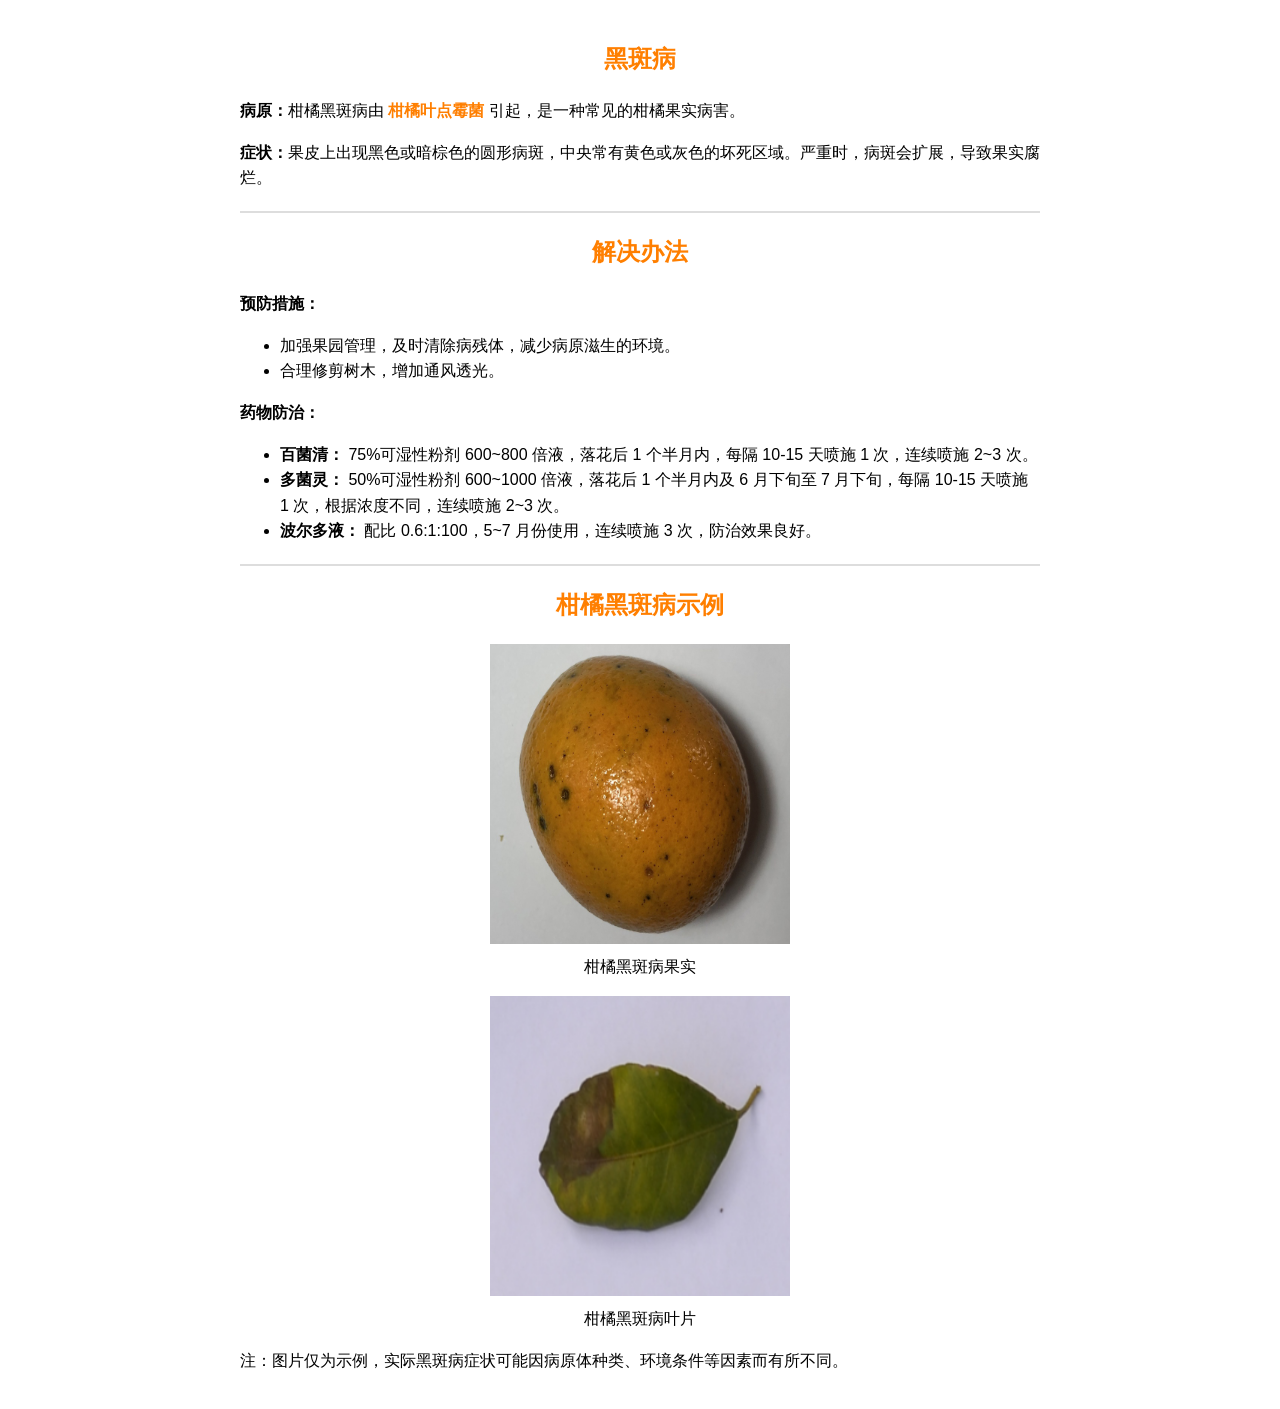
<file: Citrus_Disease_Recognition/code/interface/static/blackspot.html>
<!DOCTYPE html>
<html lang="zh">
<head>
    <meta charset="UTF-8">
    <meta name="viewport" content="width=device-width, initial-scale=1.0">
    <title>黑斑病介绍</title>
    <style>
        body {
            font-family: Arial, sans-serif;
            line-height: 1.6;
            margin: 20px;
            padding: 20px;
            max-width: 800px;
            margin: auto;
        }
        h2 {
            text-align: center;
        }
        .highlight {
            color: #FF7F00;
            font-weight: bold;
        }
        hr {
            border: 1px solid #ddd;
            margin: 20px 0;
        }
        img {
            width: 300px;
            height: 300px;
            display: block;
            margin: 10px auto;
        }
        figure {
            text-align: center;
        }
    </style>
</head>
<body>

<h2 style="color: #FF7F00">黑斑病</h2>
<p><b>病原：</b>柑橘黑斑病由 <span class="highlight">柑橘叶点霉菌</span> 引起，是一种常见的柑橘果实病害。</p>
<p><b>症状：</b>果皮上出现黑色或暗棕色的圆形病斑，中央常有黄色或灰色的坏死区域。严重时，病斑会扩展，导致果实腐烂。</p>

<hr>

<h2 class="highlight">解决办法</h2>

<p><b>预防措施：</b></p>
<ul>
    <li>加强果园管理，及时清除病残体，减少病原滋生的环境。</li>
    <li>合理修剪树木，增加通风透光。</li>
</ul>

<p><b>药物防治：</b></p>
<ul>
    <li><b>百菌清：</b> 75%可湿性粉剂 600~800 倍液，落花后 1 个半月内，每隔 10-15 天喷施 1 次，连续喷施 2~3 次。</li>
    <li><b>多菌灵：</b> 50%可湿性粉剂 600~1000 倍液，落花后 1 个半月内及 6 月下旬至 7 月下旬，每隔 10-15 天喷施 1 次，根据浓度不同，连续喷施 2~3 次。</li>
    <li><b>波尔多液：</b> 配比 0.6:1:100，5~7 月份使用，连续喷施 3 次，防治效果良好。</li>
</ul>

<hr>

<h2 class="highlight">柑橘黑斑病示例</h2>

<figure>
    <img src="picture/blackspot_fruit.jpg" alt="柑橘黑斑病果实">
    <figcaption>柑橘黑斑病果实</figcaption>
</figure>

<figure>
    <img src="picture/blackspot_leaf.png" alt="柑橘黑斑病叶片">
    <figcaption>柑橘黑斑病叶片</figcaption>
</figure>
<p>注：图片仅为示例，实际黑斑病症状可能因病原体种类、环境条件等因素而有所不同。</p>

</body>
</html>
</file>
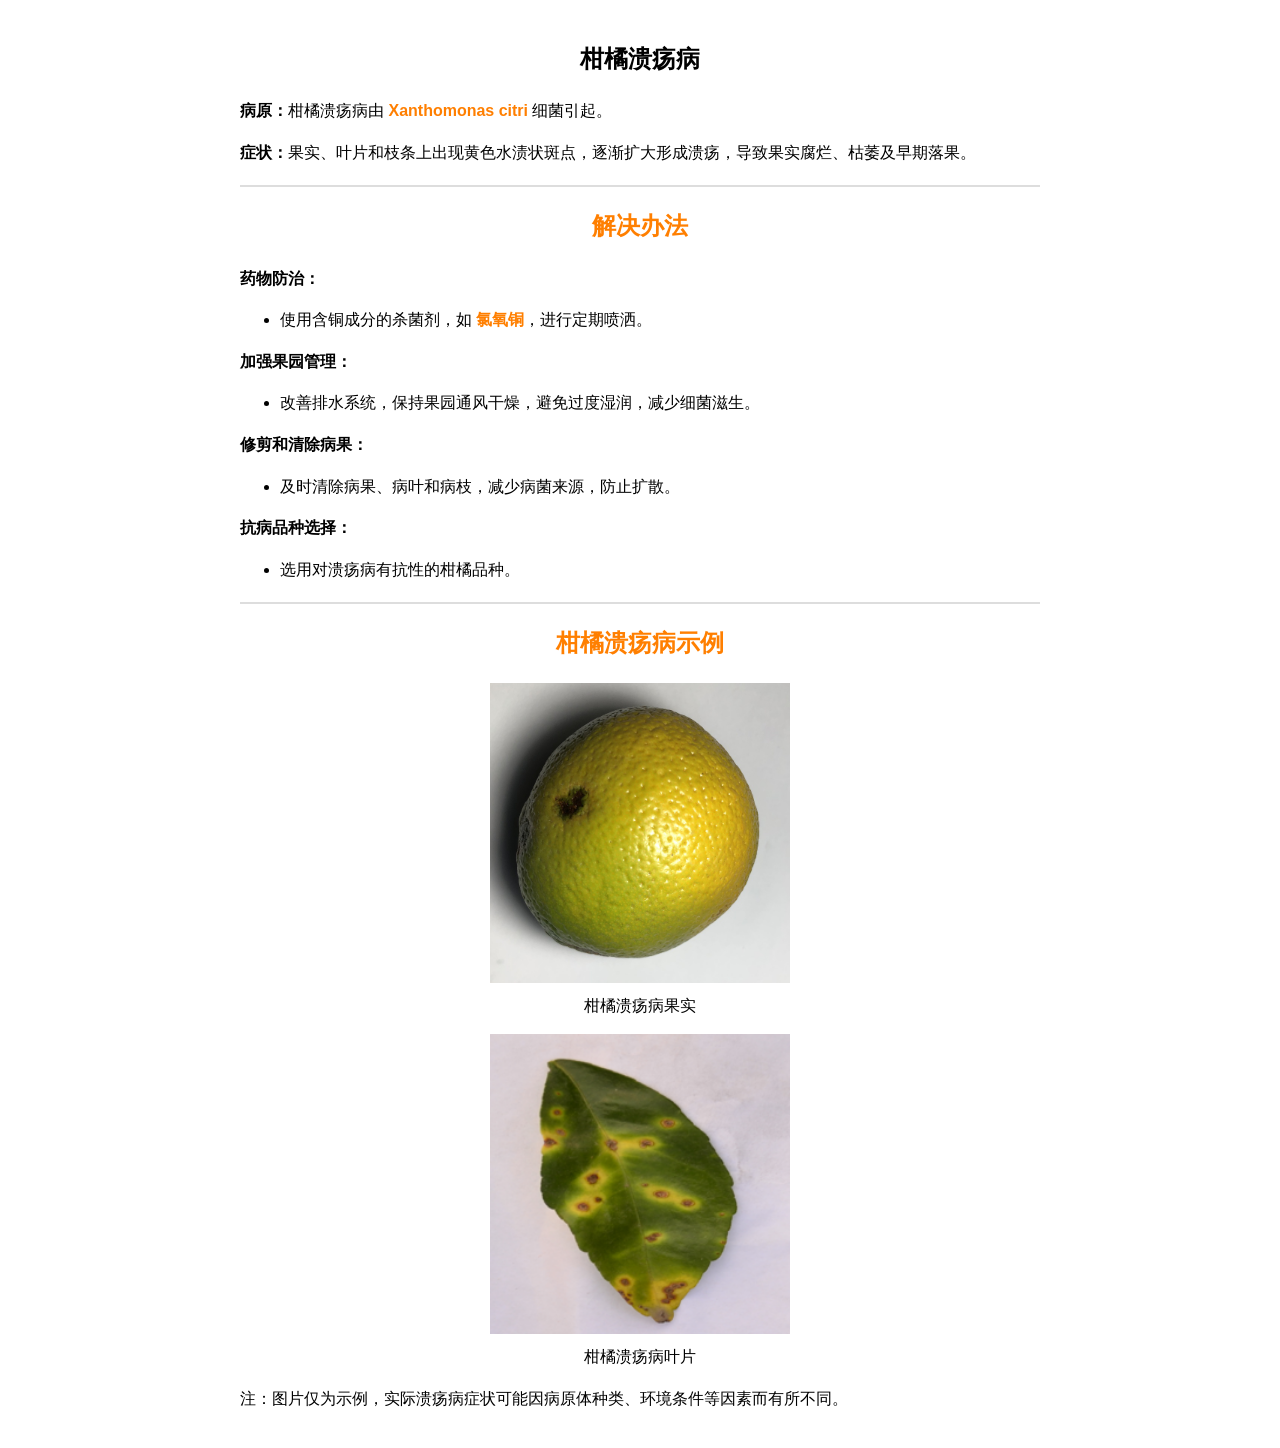
<file: Citrus_Disease_Recognition/code/interface/static/canker.html>
<!DOCTYPE html>
<html lang="zh">
<head>
    <meta charset="UTF-8">
    <meta name="viewport" content="width=device-width, initial-scale=1.0">
    <title>柑橘溃疡病介绍</title>
    <style>
        body {
            font-family: Arial, sans-serif;
            line-height: 1.6;
            margin: 20px;
            padding: 20px;
            max-width: 800px;
            margin: auto;
        }
        h2 {
            text-align: center;
        }
        .highlight {
            color: #FF7F00;
            font-weight: bold;
        }
        hr {
            border: 1px solid #ddd;
            margin: 20px 0;
        }
        img {
            width: 300px;
            height: 300px;
            display: block;
            margin: 10px auto;
        }
        figure {
            text-align: center;
        }
    </style>
</head>
<body>

<h2>柑橘溃疡病</h2>
<p><b>病原：</b>柑橘溃疡病由 <span class="highlight">Xanthomonas citri</span> 细菌引起。</p>
<p><b>症状：</b>果实、叶片和枝条上出现黄色水渍状斑点，逐渐扩大形成溃疡，导致果实腐烂、枯萎及早期落果。</p>

<hr>

<h2 class="highlight">解决办法</h2>

<p><b>药物防治：</b></p>
<ul>
    <li>使用含铜成分的杀菌剂，如 <span class="highlight">氯氧铜</span>，进行定期喷洒。</li>
</ul>

<p><b>加强果园管理：</b></p>
<ul>
    <li>改善排水系统，保持果园通风干燥，避免过度湿润，减少细菌滋生。</li>
</ul>

<p><b>修剪和清除病果：</b></p>
<ul>
    <li>及时清除病果、病叶和病枝，减少病菌来源，防止扩散。</li>
</ul>

<p><b>抗病品种选择：</b></p>
<ul>
    <li>选用对溃疡病有抗性的柑橘品种。</li>
</ul>

<hr>

<h2 class="highlight">柑橘溃疡病示例</h2>

<figure>
    <img src="picture/canker_fruit.jpg" alt="柑橘溃疡病果实">
    <figcaption>柑橘溃疡病果实</figcaption>
</figure>

<figure>
    <img src="picture/canker_leaf.png" alt="柑橘溃疡病叶片">
    <figcaption>柑橘溃疡病叶片</figcaption>
</figure>
<p>注：图片仅为示例，实际溃疡病症状可能因病原体种类、环境条件等因素而有所不同。</p>

</body>
</html>
</file>
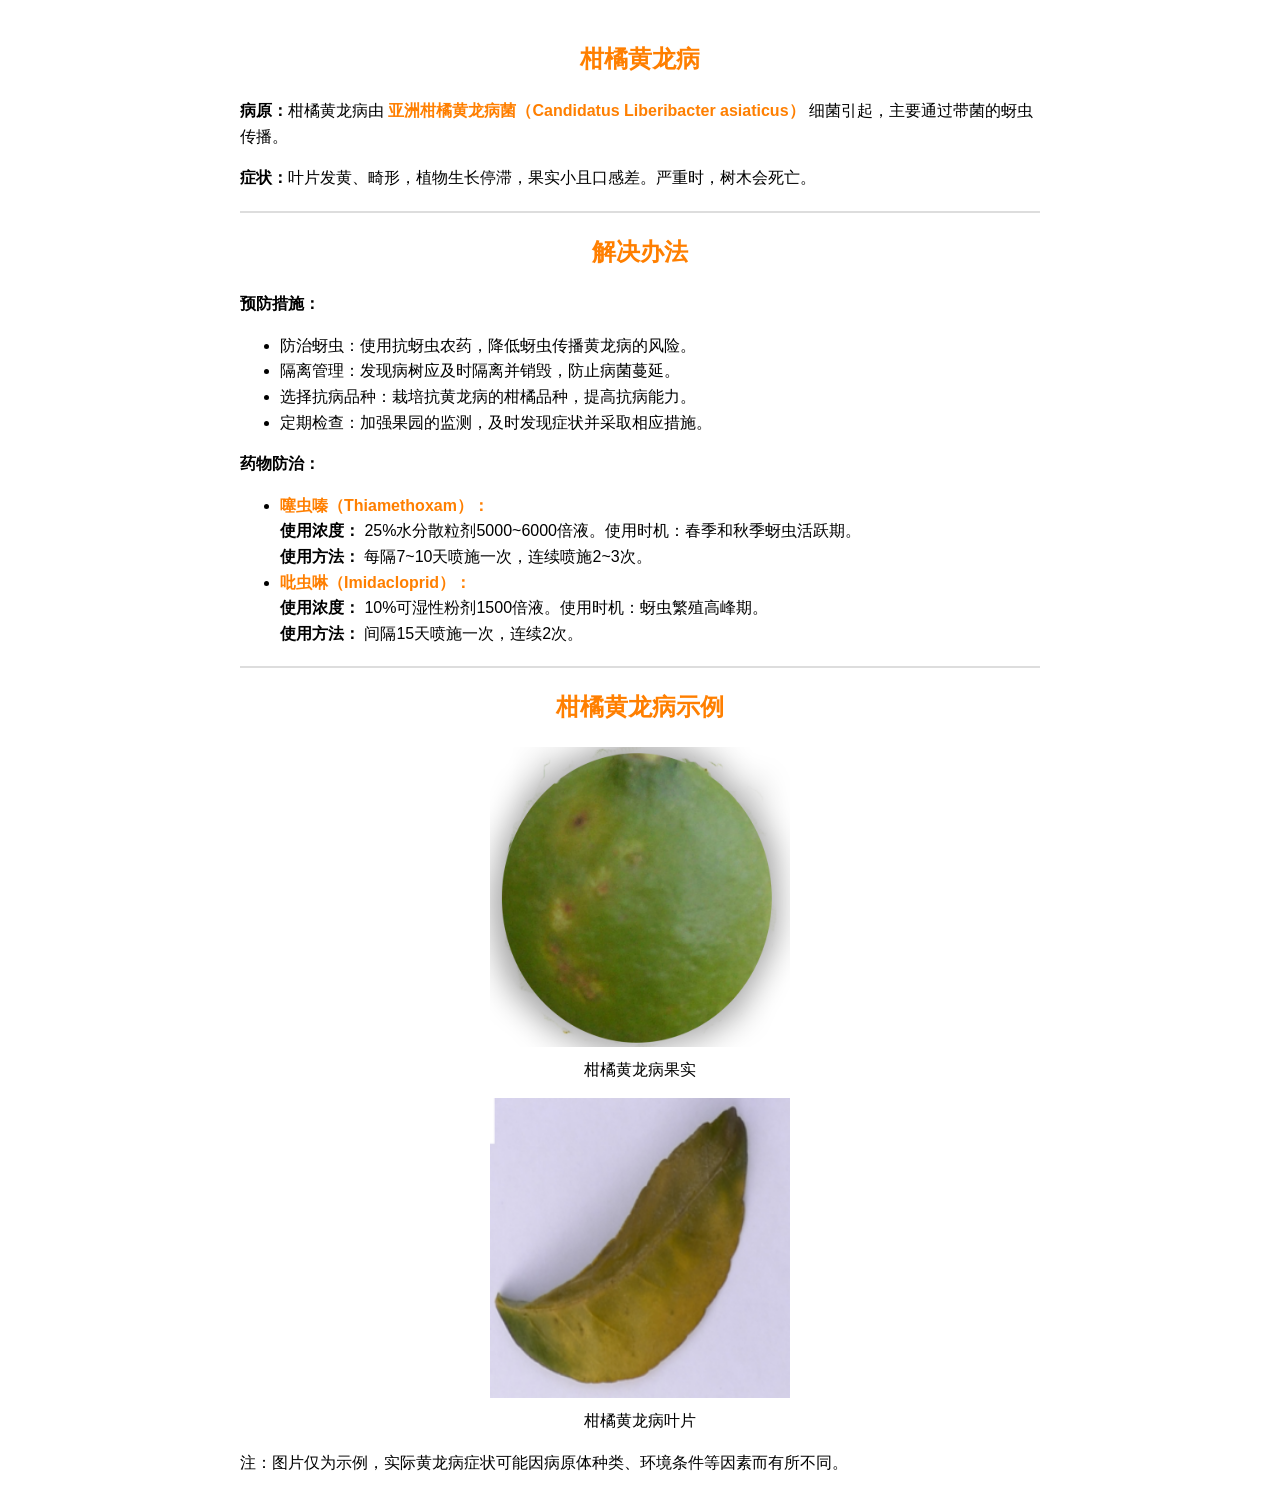
<file: Citrus_Disease_Recognition/code/interface/static/greening.html>
<!DOCTYPE html>
<html lang="zh">
<head>
    <meta charset="UTF-8">
    <meta name="viewport" content="width=device-width, initial-scale=1.0">
    <title>柑橘黄龙病介绍</title>
    <style>
        body {
            font-family: Arial, sans-serif;
            line-height: 1.6;
            margin: 20px;
            padding: 20px;
            max-width: 800px;
            margin: auto;
        }
        h2 {
            text-align: center;
        }
        .highlight {
            color: #FF7F00;
            font-weight: bold;
        }
        hr {
            border: 1px solid #ddd;
            margin: 20px 0;
        }
        img {
            width: 300px;
            height: 300px;
            display: block;
            margin: 10px auto;
        }
        figure {
            text-align: center;
        }
    </style>
</head>
<body>

<h2 style="color: #FF7F00">柑橘黄龙病</h2>
<p><b>病原：</b>柑橘黄龙病由 <span class="highlight">亚洲柑橘黄龙病菌（Candidatus Liberibacter asiaticus）</span> 细菌引起，主要通过带菌的蚜虫传播。</p>
<p><b>症状：</b>叶片发黄、畸形，植物生长停滞，果实小且口感差。严重时，树木会死亡。</p>

<hr>

<h2 class="highlight">解决办法</h2>

<p><b>预防措施：</b></p>
<ul>
    <li>防治蚜虫：使用抗蚜虫农药，降低蚜虫传播黄龙病的风险。</li>
    <li>隔离管理：发现病树应及时隔离并销毁，防止病菌蔓延。</li>
    <li>选择抗病品种：栽培抗黄龙病的柑橘品种，提高抗病能力。</li>
    <li>定期检查：加强果园的监测，及时发现症状并采取相应措施。</li>

</ul>
<p><b>药物防治：</b></p>
<ul>
    <li><span class="highlight">噻虫嗪（Thiamethoxam）：</span> <br>
        <b>使用浓度：</b> 25%水分散粒剂5000~6000倍液。使用时机：春季和秋季蚜虫活跃期。<br>
        <b>使用方法：</b> 每隔7~10天喷施一次，连续喷施2~3次。
    </li>
    <li><span class="highlight">吡虫啉（Imidacloprid）：</span> <br>
        <b>使用浓度：</b> 10%可湿性粉剂1500倍液。使用时机：蚜虫繁殖高峰期。<br>
        <b>使用方法：</b> 间隔15天喷施一次，连续2次。
    </li>
</ul>



<hr>

<h2 class="highlight">柑橘黄龙病示例</h2>

<figure>
    <img src="picture/greening_fruit.jpg" alt="柑橘黄龙病果实">
    <figcaption>柑橘黄龙病果实</figcaption>
</figure>

<figure>
    <img src="picture/greening_leaf.png" alt="柑橘黄龙病叶片">
    <figcaption>柑橘黄龙病叶片</figcaption>
</figure>
<p>注：图片仅为示例，实际黄龙病症状可能因病原体种类、环境条件等因素而有所不同。</p>

</body>
</html>
</file>
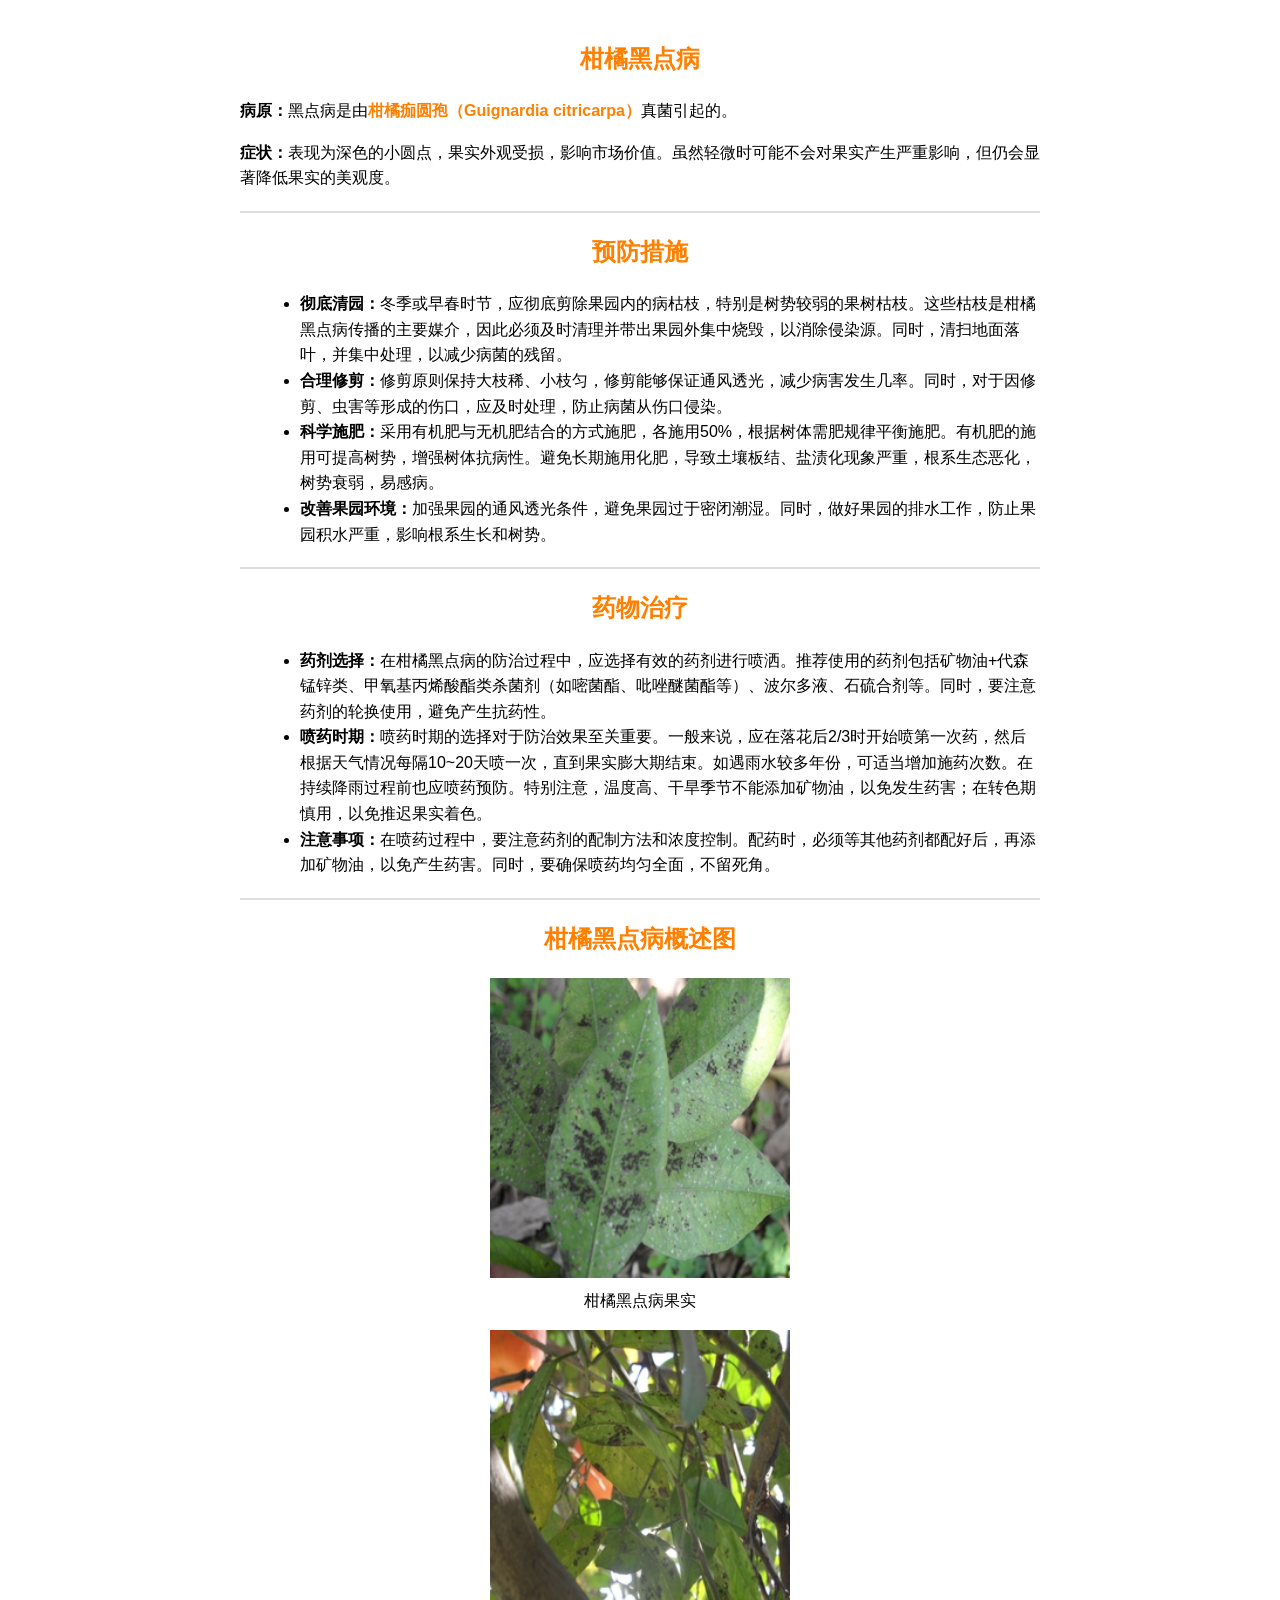
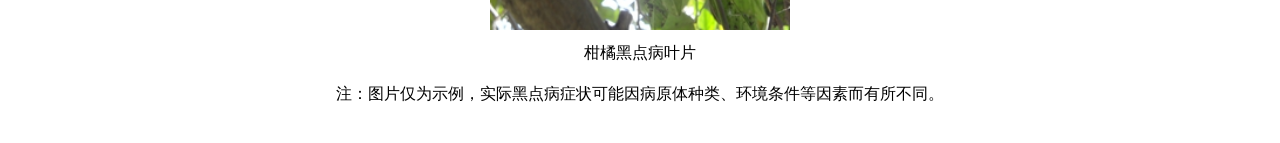
<file: Citrus_Disease_Recognition/code/interface/static/melanose.html>
<!DOCTYPE html>
<html lang="zh">
<head>
    <meta charset="UTF-8">
    <meta name="viewport" content="width=device-width, initial-scale=1.0">
    <title>柑橘黑点病介绍</title>
    <style>
        body {
            font-family: Arial, sans-serif;
            line-height: 1.6;
            margin: 20px;
            padding: 20px;
            max-width: 800px;
            margin: auto;
        }
        h2 {
            text-align: center;
            color: #FF7F00;
        }
        .highlight {
            color: #FF7F00;
            font-weight: bold;
        }
        hr {
            border: 1px solid #ddd;
            margin: 20px 0;
        }
        ul {
            list-style-type: disc;
            margin-left: 20px;
        }
        img {
            width: 300px;
            height: 300px;
            display: block;
            margin: 10px auto;
        }
        figure {
            text-align: center;
        }
    </style>
</head>
<body>
 
<h2>柑橘黑点病</h2>
<p><b>病原：</b>黑点病是由<span class="highlight">柑橘痂圆孢（Guignardia citricarpa）</span>真菌引起的。</p>
<p><b>症状：</b>表现为深色的小圆点，果实外观受损，影响市场价值。虽然轻微时可能不会对果实产生严重影响，但仍会显著降低果实的美观度。</p>
 
<hr>
 
<h2 class="highlight">预防措施</h2>
<ul>
    <li>
        <b>彻底清园：</b>冬季或早春时节，应彻底剪除果园内的病枯枝，特别是树势较弱的果树枯枝。这些枯枝是柑橘黑点病传播的主要媒介，因此必须及时清理并带出果园外集中烧毁，以消除侵染源。同时，清扫地面落叶，并集中处理，以减少病菌的残留。
    </li>
    <li>
        <b>合理修剪：</b>修剪原则保持大枝稀、小枝匀，修剪能够保证通风透光，减少病害发生几率。同时，对于因修剪、虫害等形成的伤口，应及时处理，防止病菌从伤口侵染。
    </li>
    <li>
        <b>科学施肥：</b>采用有机肥与无机肥结合的方式施肥，各施用50%，根据树体需肥规律平衡施肥。有机肥的施用可提高树势，增强树体抗病性。避免长期施用化肥，导致土壤板结、盐渍化现象严重，根系生态恶化，树势衰弱，易感病。
    </li>
    <li>
        <b>改善果园环境：</b>加强果园的通风透光条件，避免果园过于密闭潮湿。同时，做好果园的排水工作，防止果园积水严重，影响根系生长和树势。
    </li>
</ul>
 
<hr>
 
<h2 class="highlight">药物治疗</h2>
<ul>
    <li>
        <b>药剂选择：</b>在柑橘黑点病的防治过程中，应选择有效的药剂进行喷洒。推荐使用的药剂包括矿物油+代森锰锌类、甲氧基丙烯酸酯类杀菌剂（如嘧菌酯、吡唑醚菌酯等）、波尔多液、石硫合剂等。同时，要注意药剂的轮换使用，避免产生抗药性。
    </li>
    <li>
        <b>喷药时期：</b>喷药时期的选择对于防治效果至关重要。一般来说，应在落花后2/3时开始喷第一次药，然后根据天气情况每隔10~20天喷一次，直到果实膨大期结束。如遇雨水较多年份，可适当增加施药次数。在持续降雨过程前也应喷药预防。特别注意，温度高、干旱季节不能添加矿物油，以免发生药害；在转色期慎用，以免推迟果实着色。
    </li>
    <li>
        <b>注意事项：</b>在喷药过程中，要注意药剂的配制方法和浓度控制。配药时，必须等其他药剂都配好后，再添加矿物油，以免产生药害。同时，要确保喷药均匀全面，不留死角。
    </li>
</ul>
<hr>

<h2 class="highlight">柑橘黑点病概述图</h2>

<figure>
    <img src="picture/melanose_leaf1.jpg" alt="柑橘黑斑病果实">
    <figcaption>柑橘黑点病果实</figcaption>
</figure>

<figure>
    <img src="picture/melanose_leaf2.jpg" alt="柑橘黑斑病叶片">
    <figcaption>柑橘黑点病叶片</figcaption>
    <p>注：图片仅为示例，实际黑点病症状可能因病原体种类、环境条件等因素而有所不同。</p>

</figure>
</body>
</html>
</file>
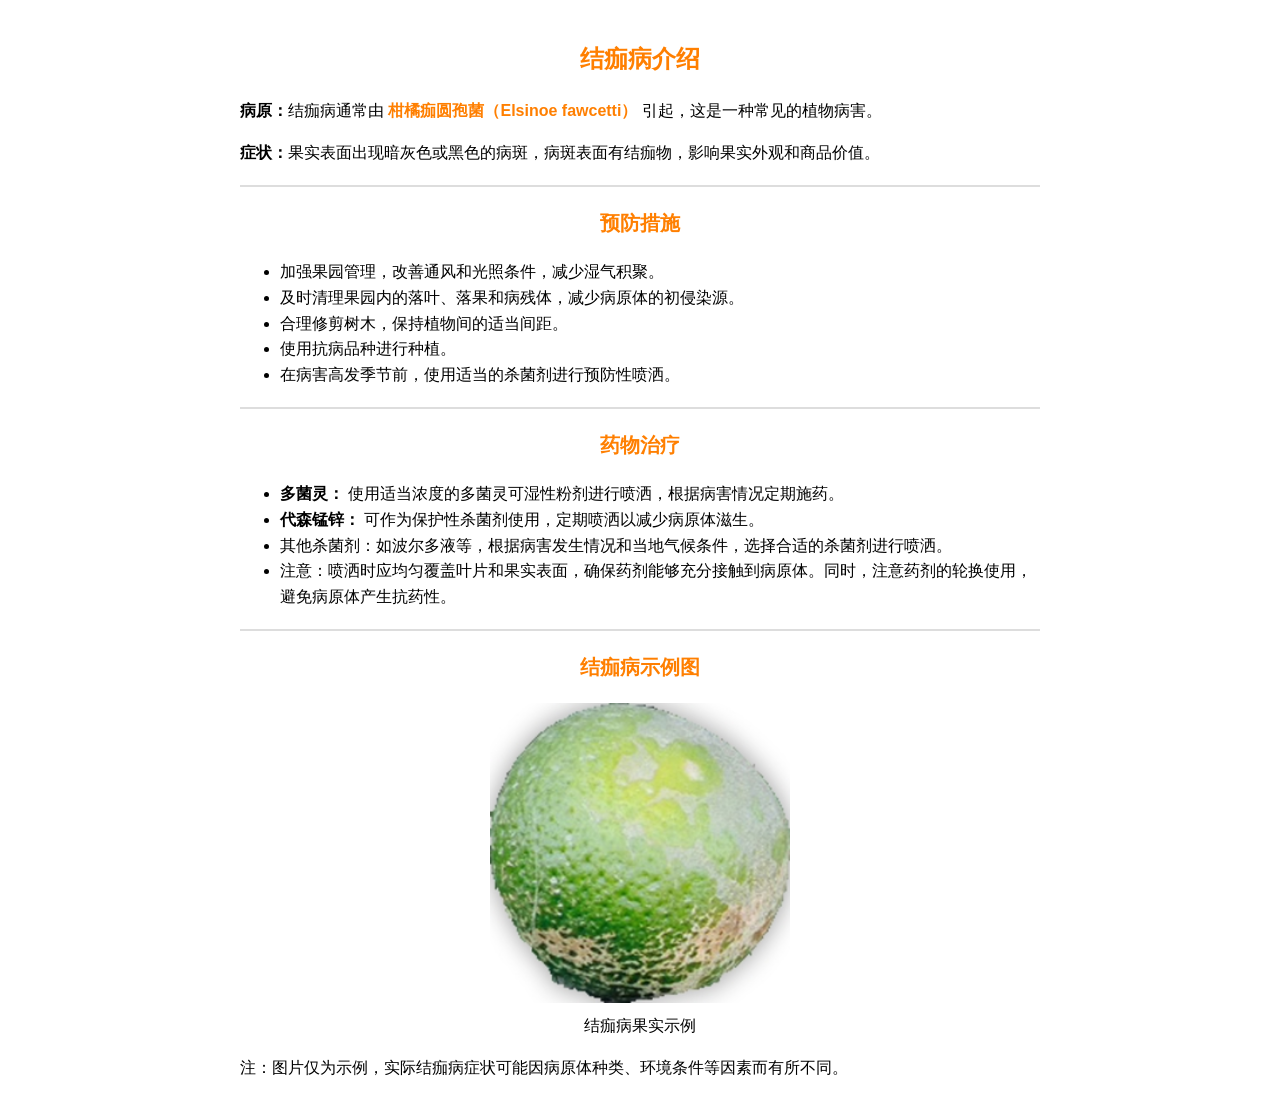
<file: Citrus_Disease_Recognition/code/interface/static/scab.html>
<!DOCTYPE html>
<html lang="zh">
<head>
    <meta charset="UTF-8">
    <meta name="viewport" content="width=device-width, initial-scale=1.0">
    <title>结痂病介绍与防治</title>
    <style>
        body {
            font-family: Arial, sans-serif;
            line-height: 1.6;
            margin: 20px;
            padding: 20px;
            max-width: 800px;
            margin: auto;
        }
        h2 {
            text-align: center;
        }
        .highlight {
            color: #FF7F00;
            font-weight: bold;
        }
        hr {
            border: 1px solid #ddd;
            margin: 20px 0;
        }
        img {
            width: 300px;
            height: 300px;
            display: block;
            margin: 10px auto;
        }
        figure {
            text-align: center;
        }
        .section-title {
            text-align: center;
            margin-bottom: 20px;
            font-size: 1.25em;
            font-weight: bold;
        }
    </style>
</head>
<body>

<h2 style="color: #FF7F00">结痂病介绍</h2>
<p><b>病原：</b>结痂病通常由 <span class="highlight">柑橘痂圆孢菌（Elsinoe fawcetti）</span> 引起，这是一种常见的植物病害。</p>
<p><b>症状：</b>果实表面出现暗灰色或黑色的病斑，病斑表面有结痂物，影响果实外观和商品价值。</p>

<hr>

<div class="section-title"style="color: #FF7F00">预防措施</div>
<ul>
    <li>加强果园管理，改善通风和光照条件，减少湿气积聚。</li>
    <li>及时清理果园内的落叶、落果和病残体，减少病原体的初侵染源。</li>
    <li>合理修剪树木，保持植物间的适当间距。</li>
    <li>使用抗病品种进行种植。</li>
    <li>在病害高发季节前，使用适当的杀菌剂进行预防性喷洒。</li>
</ul>

<hr>

<div class="section-title" style="color: #FF7F00">药物治疗</div>
<ul>
    <li><b>多菌灵：</b> 使用适当浓度的多菌灵可湿性粉剂进行喷洒，根据病害情况定期施药。</li>
    <li><b>代森锰锌：</b> 可作为保护性杀菌剂使用，定期喷洒以减少病原体滋生。</li>
    <li>其他杀菌剂：如波尔多液等，根据病害发生情况和当地气候条件，选择合适的杀菌剂进行喷洒。</li>
    <li>注意：喷洒时应均匀覆盖叶片和果实表面，确保药剂能够充分接触到病原体。同时，注意药剂的轮换使用，避免病原体产生抗药性。</li>
</ul>

<hr>

<div class="section-title" style="color: #FF7F00">结痂病示例图</div>

<figure>
    <img src="picture/scab_fruit.jpg" alt="结痂病果实">
    <figcaption>结痂病果实示例</figcaption>
</figure>
<p>注：图片仅为示例，实际结痂病症状可能因病原体种类、环境条件等因素而有所不同。</p>

</body>
</html>
</file>
